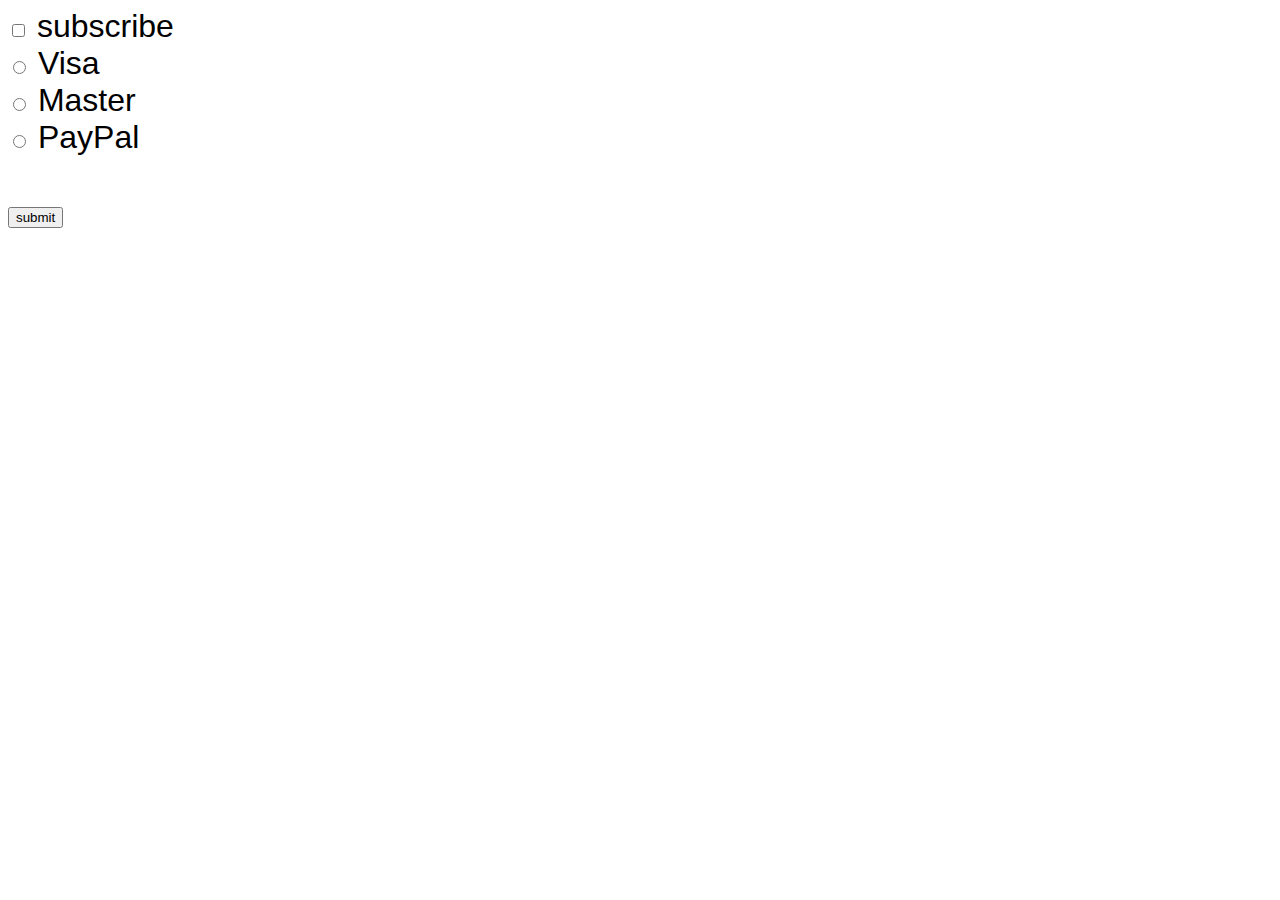
<file: checked_property/index.html>
<!DOCTYPE html>
<html lang="en">
<head>
    <meta charset="UTF-8">
    <meta name="viewport" content="width=device-width, initial-scale=1.0">
    <title>myWeb</title>
    <link rel="stylesheet" href="style.css">
</head>
<body>
    
    <input type="checkbox" name="" id="checkbox1">
    <label for="checkbox1">subscribe</label><br>

    <input type="radio" id="visaBtn" name="card">
    <label for="visaBtn">Visa</label> <br>

    <input type="radio" id="masterCardBtn" name="card">
    <label for="masterCardBtn">Master</label><br>

    <input type="radio" name="card" id="payPal">
    <label for="payPal">PayPal</label>
    <br><br>
    <button type="submit" id="submit">submit</button>

    <p id="subResult"></p>
    <p id="paymentResult"></p>
    <script src="indec.js"></script>
</body>
</html>
</file>
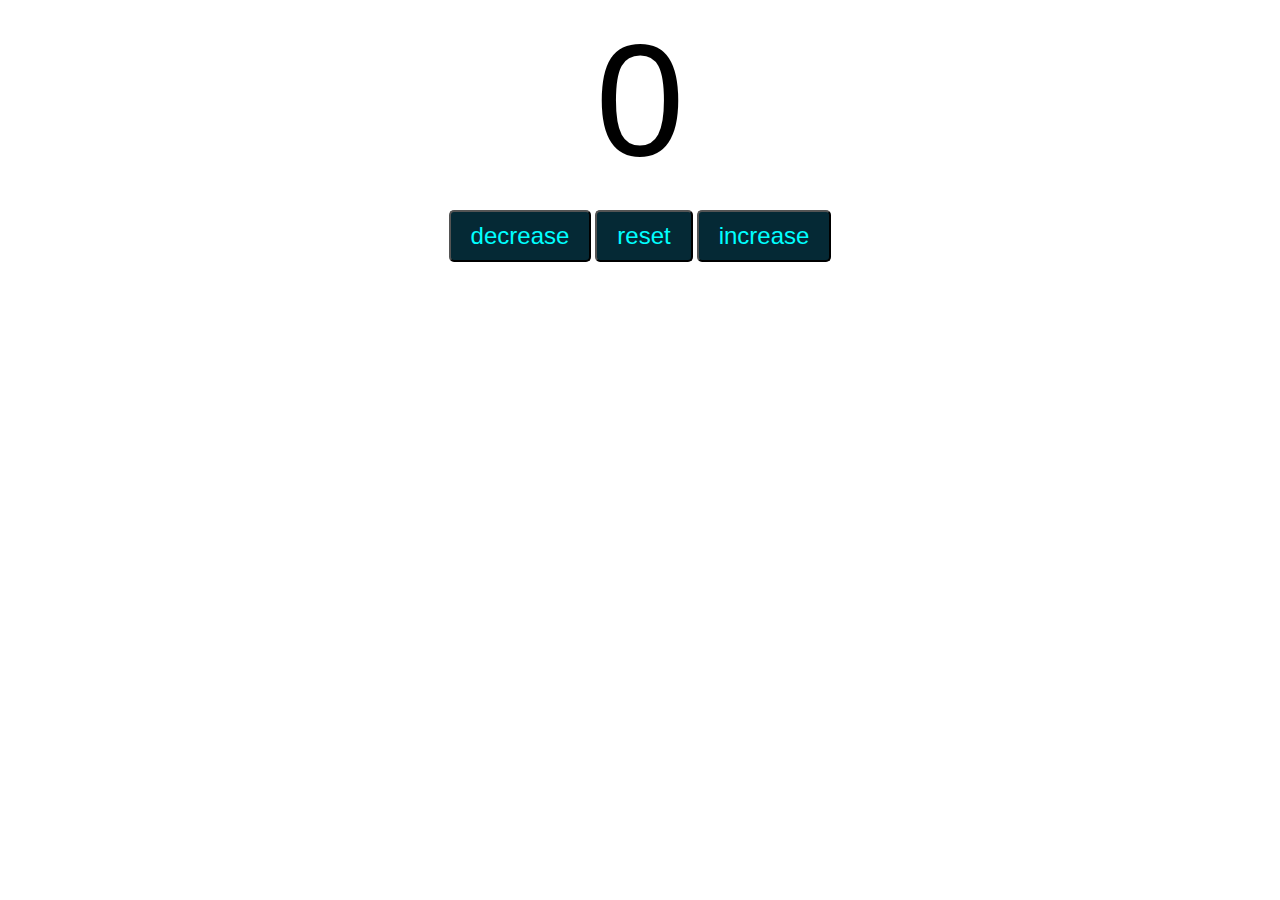
<file: count/index.html>
<!DOCTYPE html>
<html lang="en">
<head>
    <meta charset="UTF-8">
    <meta name="viewport" content="width=device-width, initial-scale=1.0">
    <title>Counter_web</title>
    <link rel="stylesheet" href="style.css"> 
</head>
<body>
    <label id="countLable">0</label><br>
    <div id = "btnContainer">
    <button id="decreaseBtn" class="buttons">decrease</button>
    <button id="resetBtn" class="buttons">reset</button>
    <button id="increaseBtn" class="buttons">increase</button>
    </div>

    <script src="index.js"></script>
</body>
</html>
</file>
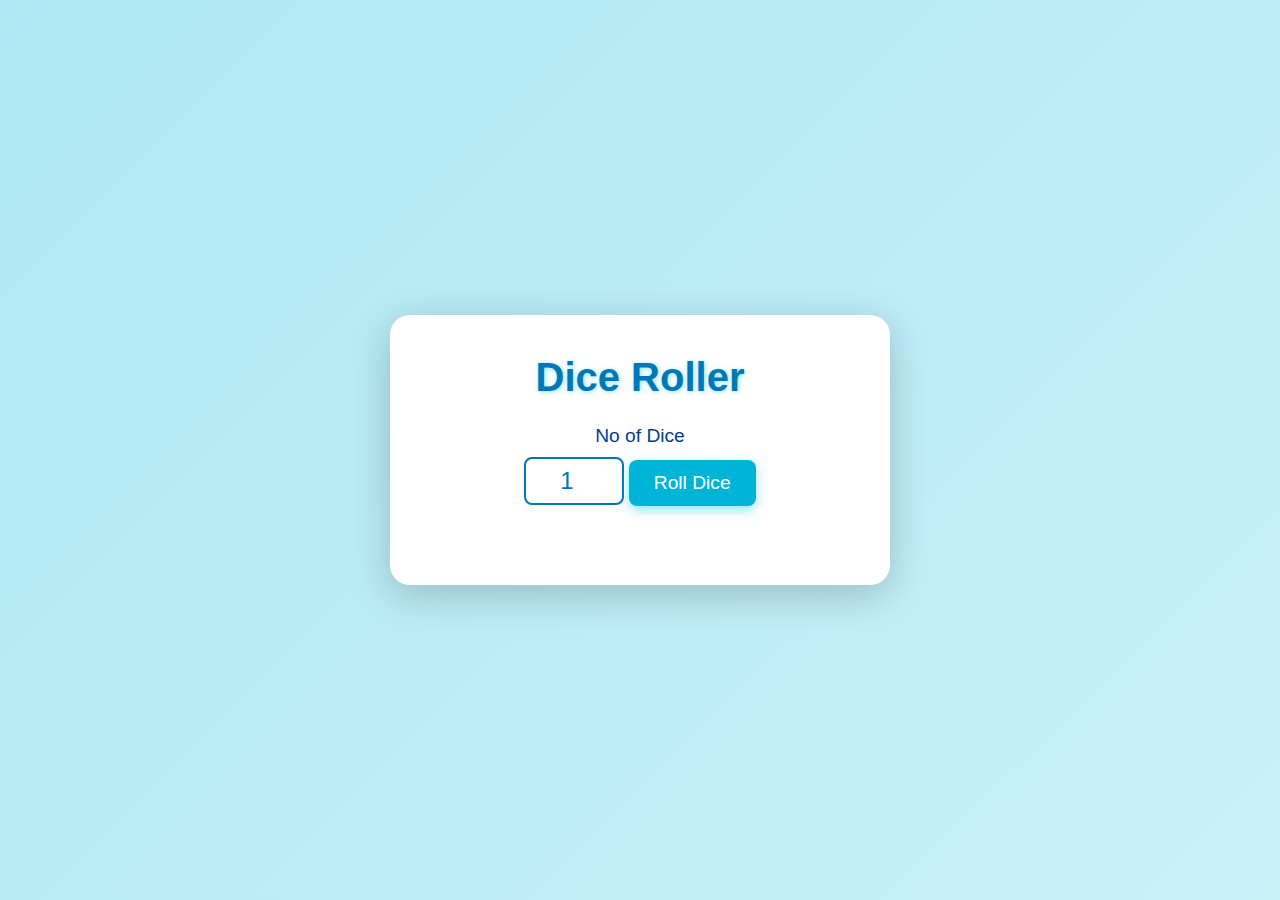
<file: Dice_game/index.html>
<!DOCTYPE html>
<html lang="en">
<head>
    <meta charset="UTF-8">
    <meta name="viewport" content="width=device-width, initial-scale=1.0">
    <title>Document</title>
    <link rel="stylesheet" href="style.css">
</head>
<body>
    <div id="container">
        <h1>Dice Roller</h1>
        <label>No of Dice</label>
        <input type="number" value="1" min="1" id="numOfDice">
        <button onclick="rollDice()">Roll Dice</button>
        <br>
        <div id="diceResult"></div>
        <div id="diceImages"></div>
    </div>
    <script src="index.js"></script>
</body>
</html>
</file>
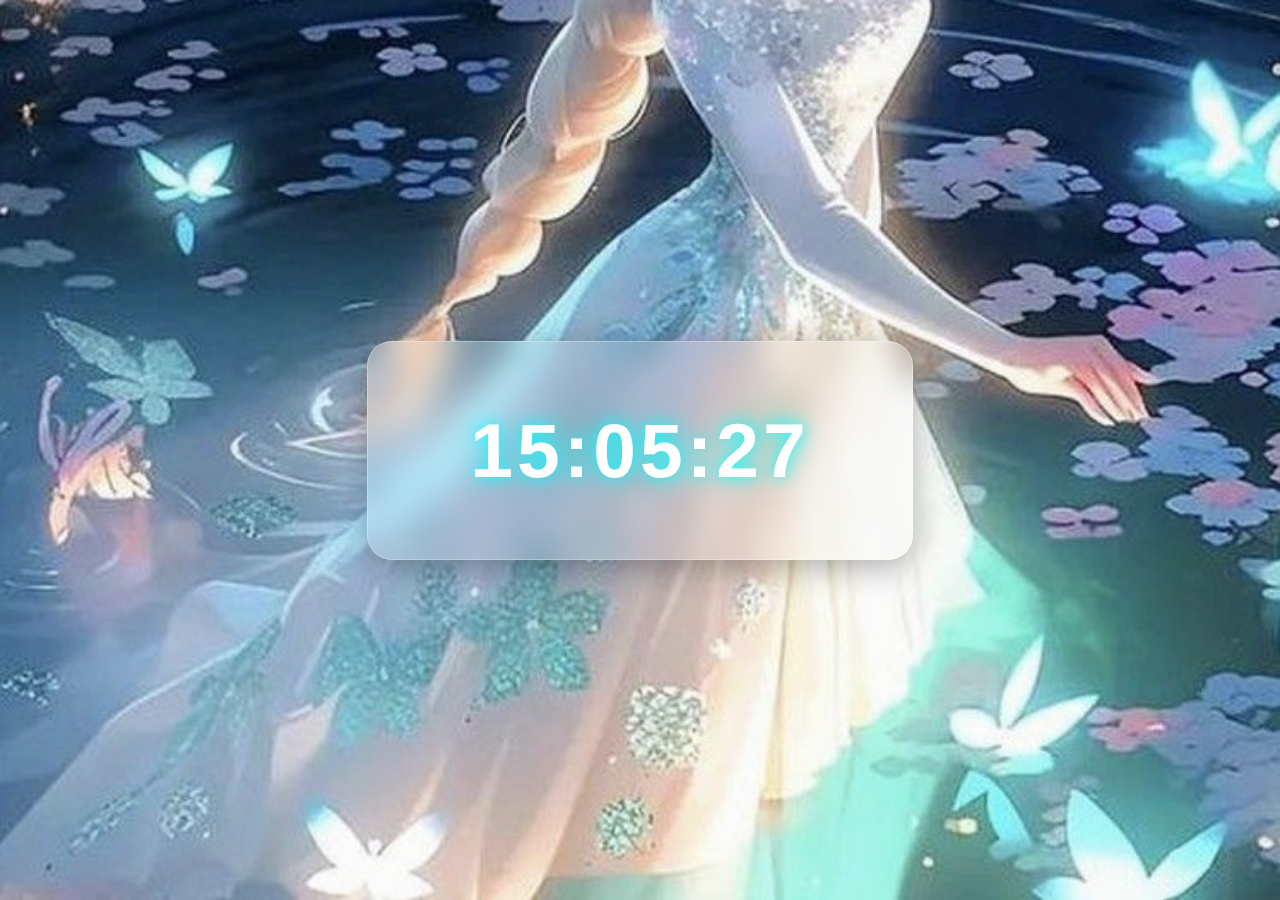
<file: Digital_Clock/index.html>
<!DOCTYPE html>
<html lang="en">
<head>
    <meta charset="UTF-8">
    <meta name="viewport" content="width=device-width, initial-scale=1.0">
    <title>Animated Glass Clock</title>
    <link rel="stylesheet" href="style.css">
</head>
<body>
    <div id="clock-container">
        <div id="clock">00:00:00</div>
    </div>

    <script src="index.js"></script>
</body>
</html>
</file>
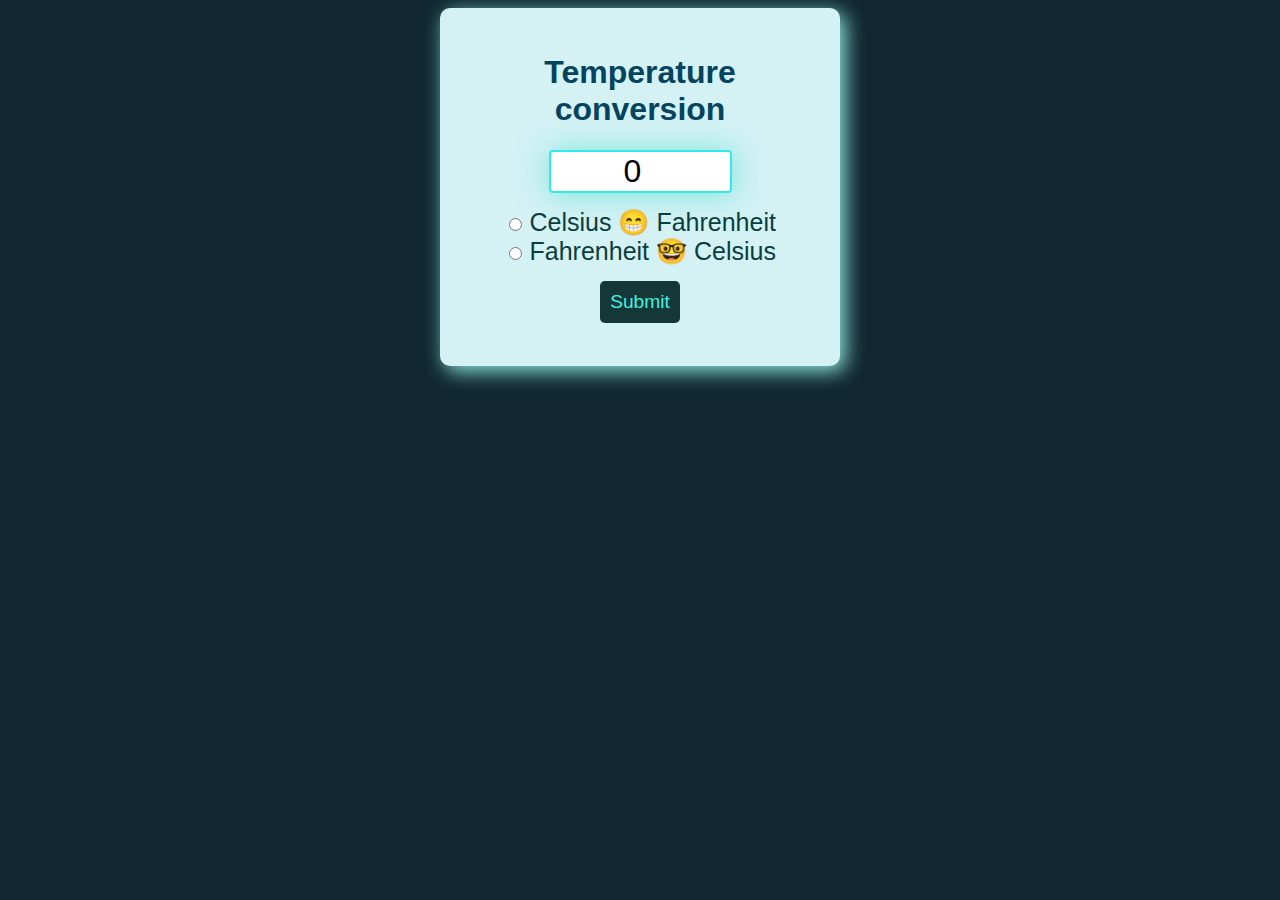
<file: temperature_conversion/index.html>
<!DOCTYPE html>
<html lang="en">
<head>
    <meta charset="UTF-8">
    <meta name="viewport" content="width=device-width, initial-scale=1.0">
    <title>Document</title>
    <link rel="stylesheet" href="style.css">
</head>
<body>
    <form>
        <h1>Temperature conversion</h1>

        <input type="number" id="textBox" value="0"><br>

        <input type="radio" name="unit" id="toF">
        <label for="toF">Celsius 😁 Fahrenheit</label> <br>

        <input type="radio" name="unit" id="toC">
        <label for="toC">Fahrenheit 🤓 Celsius</label> <br>

        <button type="button" onclick="convert()">Submit</button>
        <p id="result"></p>
    </form>
    <script src="index.js"></script>
</body>
</html>
</file>
<file: checked_property/style.css>
body{
    font-family: Verdana, Geneva, Tahoma, sans-serif;
    font-size: 2em;
}
</file>
<file: count/style.css>
#countLable{
    display: block;
    text-align: center;
    font-size: 10em;
    font-family:Arial, Helvetica, sans-serif;
}

#btnContainer{
    text-align: center;
}

.buttons{
    padding: 10px 20px;
    font-size: 1.5em;
    color: cyan;
    background-color: rgb(5, 41, 53);
    border-radius: 5px;
    cursor: pointer;
    transition: background-color 0.25s;
}

.buttons:hover{
    background-color: rgba(15, 37, 163, 0.904);
    border-color: aqua;
    box-shadow: 0 0 10px rgba(0, 255, 255, 0.5);
}
</file>
<file: temperature_conversion/style.css>
body{
    font-family: 'Lucida Sans', 'Lucida Sans Regular', 'Lucida Grande', 'Lucida Sans Unicode', Geneva, Verdana, sans-serif;
    background-color:#102731;
}

h1{
    color:#05445E;
}
form{
    background-color: #D4F1F4;
    text-align: center;
    max-width: 350px;
    margin: auto;
    padding: 25px;
    border-radius: 10px;
    box-shadow: 5px 5px 20px #90ebe2
}

#textBox{
    width: 50%;
    text-align: center;
    font-size: 2em;
    border: 2px solid rgb(50, 234, 234);
    box-shadow:1px 1px 30px #75E6DA;
    border-radius: 4px;
    margin-bottom: 15px;
}

label{
    font-size: 25px;
    font-weight: 500;
    color: rgb(9, 62, 62);
}

button{
    margin-top: 15px;
    background-color: rgb(21, 55, 55);
    color: #3df3e1;
    font-size: 1.2em;
    border: none;
    padding: 10px 10px;
    border-radius: 5px;
    cursor: pointer;
}

button:hover{
    background-color: #10739d;
    box-shadow: 5px 5px 20px #90ebe2
}

#result{
    font-family: 'Times New Roman', Times, serif;
    font-weight: bold;
    font-size: large;
}
</file>
<file: Dice_game/style.css>
/* Reset default styles */
* {
    margin: 0;
    padding: 0;
    box-sizing: border-box;
}

/* Body style */
body {
    font-family: 'Segoe UI', Tahoma, Geneva, Verdana, sans-serif;
    background: linear-gradient(135deg, #ade8f4, #caf0f8);
    min-height: 100vh;
    display: flex;
    justify-content: center;
    align-items: center;
}

/* Main container */
#container {
    background-color: #ffffff;
    padding: 40px 30px;
    border-radius: 20px;
    box-shadow: 0 10px 40px rgba(0, 0, 0, 0.2);
    text-align: center;
    max-width: 500px;
    width: 90%;
}

/* Heading */
h1 {
    color: #0077b6;
    margin-bottom: 25px;
    font-size: 2.5rem;
    text-shadow: 1px 1px 5px #90e0ef;
}

/* Label */
label {
    font-size: 1.2rem;
    color: #023e8a;
    display: block;
    margin-bottom: 10px;
}

/* Input field */
input[type="number"] {
    font-size: 1.5rem;
    padding: 8px;
    width: 100px;
    text-align: center;
    border: 2px solid #0077b6;
    border-radius: 8px;
    color: #0077b6;
    outline: none;
    margin-bottom: 20px;
}

/* Button */
button {
    background-color: #00b4d8;
    color: white;
    border: none;
    padding: 12px 25px;
    font-size: 1.2rem;
    border-radius: 8px;
    cursor: pointer;
    transition: 0.3s ease-in-out;
    box-shadow: 0 4px 12px rgba(0, 180, 216, 0.4);
}

button:hover {
    background-color: #0077b6;
}

button:active {
    transform: scale(0.95);
}

/* Dice result text */
#diceResult {
    margin-top: 20px;
    font-size: 1.4rem;
    color: #03045e;
}

/* Dice images section */
#diceImages {
    margin-top: 20px;
    display: flex;
    justify-content: center;
    flex-wrap: wrap;
    gap: 15px;
}

/* Dice images */
#diceImages img {
    width: 80px;
    height: 80px;
    transition: transform 0.3s ease;
}

#diceImages img:hover {
    transform: rotate(10deg) scale(1.1);
}
</file>
<file: Digital_Clock/style.css>
/* Reset and setup */
html, body {
    margin: 0;
    padding: 0;
    height: 100%;
    font-family: 'Poppins', sans-serif;
}

/* Fix the background image permanently */
body {
    background-image: url("background.jpg");
    background-repeat: no-repeat;
    background-position: center center;
    background-size: cover;
    background-attachment: fixed;  /* keeps background fixed */
    
    display: flex;
    justify-content: center;
    align-items: center;
}

/* Glassmorphism container */
#clock-container {
    background: rgba(255, 255, 255, 0.12);
    padding: 5vw 8vw;
    border-radius: 25px;
    backdrop-filter: blur(15px);
    -webkit-backdrop-filter: blur(15px);
    border: 1px solid rgba(255, 255, 255, 0.3);
    box-shadow: 0 8px 32px rgba(0, 0, 0, 0.3);
    text-align: center;
    transition: transform 0.3s ease;
    max-width: 90%;
}

#clock-container:hover {
    transform: scale(1.05);
}

/* Responsive clock text */
#clock {
    font-size: clamp(2.5rem, 6vw, 5rem);
    font-weight: 600;
    color: #ffffff;
    text-shadow: 0 0 15px rgba(0, 255, 255, 0.8),
                 0 0 30px rgba(0, 255, 255, 0.6);
    letter-spacing: 4px;
}

/* Fade animation */
.fade {
    animation: fadeIn 0.5s ease;
}

@keyframes fadeIn {
    from {
        opacity: 0;
        transform: scale(0.95);
    }
    to {
        opacity: 1;
        transform: scale(1);
    }
}
</file>
